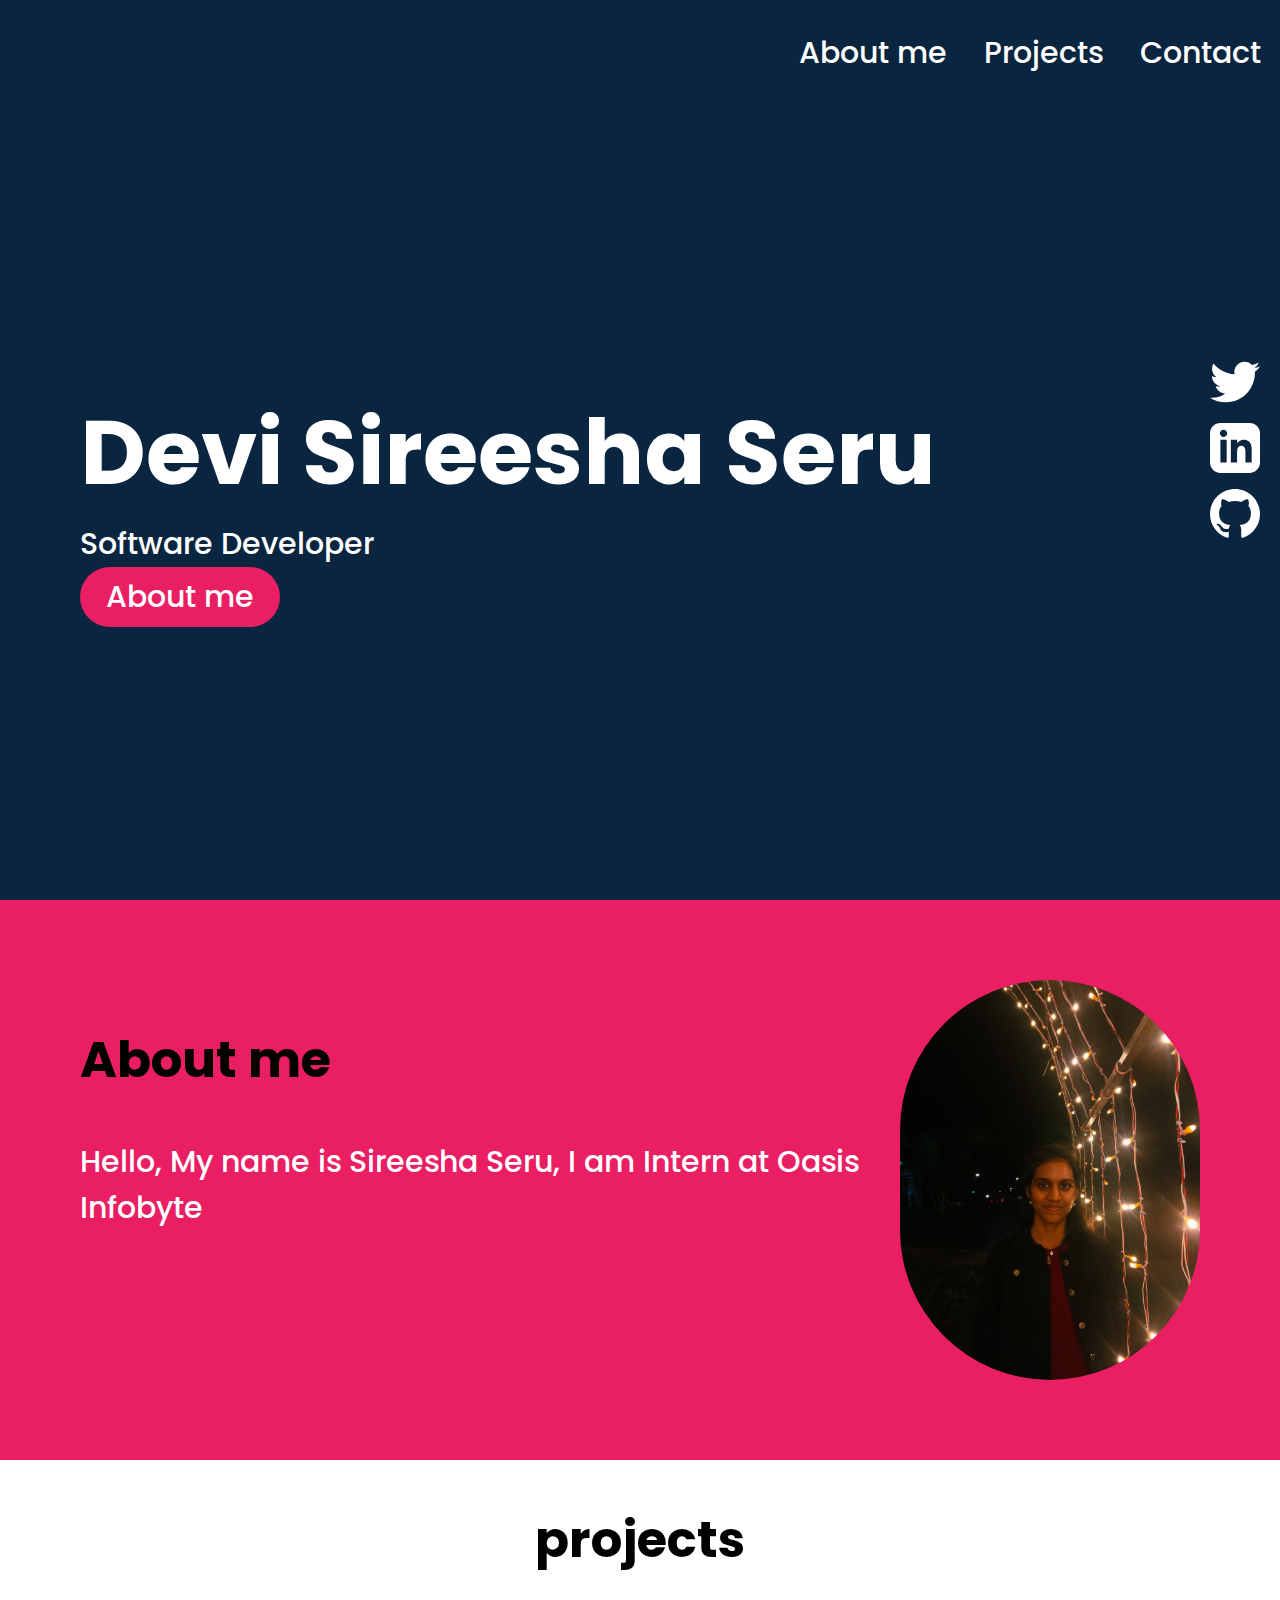
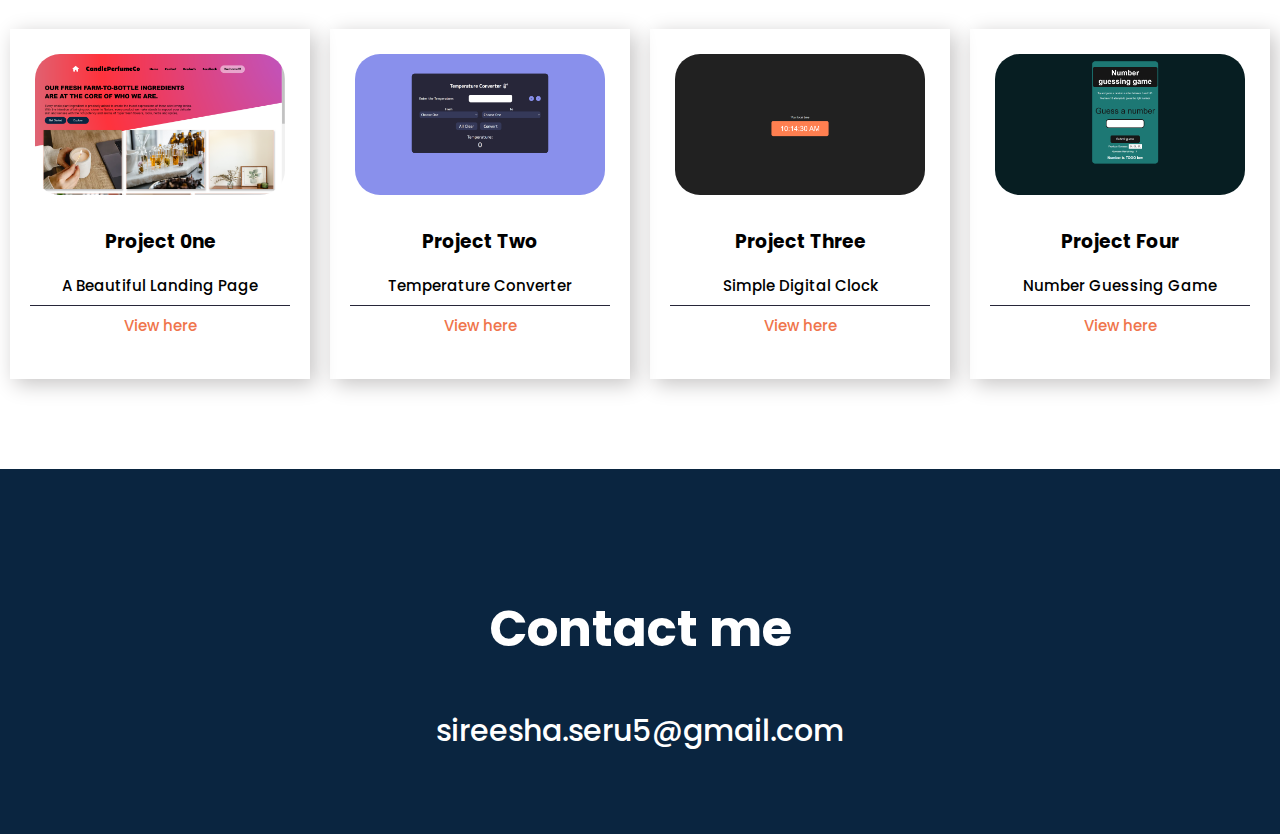
<file: Level-1/Task-2-Portfolio/index.html>
<!Doctype html>
<html lang="en">
<head>
    <meta charset="UTF-8" />
    <link href="https://fonts.googleapis.com/css2?family=M+PLUS+Rounded+1c:wght@500&display=swap" rel="stylesheet"/>
    <link rel="stylesheet" href="https://cdnjs.cloudflare.com/ajax/libs/font-awesome/6.4.0/css/all.min.css" integrity="sha512-iecdLmaskl7CVkqkXNQ/ZH/XLlvWZOJyj7Yy7tcenmpD1ypASozpmT/E0iPtmFIB46ZmdtAc9eNBvH0H/ZpiBw==" crossorigin="anonymous" referrerpolicy="no-referrer" />
    <meta http-equiv="X-UA-Compatible" content="IE=edge" />
    <meta name="viewport" content="width=device-width, initial-scale=1.0" />
    <link rel="stylesheet" href="src/style.css" type="text/css" />
    <title>Sireesha Seru Portfolio</title>
</head>
<body>
<section class="hero">
    <nav>
        <div class="logo">
            <i class="fa-solid fa-pen-nib"></i>
        </div>
        <ul id="nav-list">
            <li><a href="#about-me" >About me</a></li>
            <li> <a href="#projects">Projects</a></li>
            <li><a href="#contact-me">Contact</a></li>
        </ul>
        <button class="hamburger" id="hamburger">
            <i class="fas fa-bars"></i>
        </button>
    </nav>
    <div class="hero-area">
        <div class="hero-text">
            <h1> Devi Sireesha Seru</h1>
            <p>Software Developer</p>
            <div class="btn"><a href="#about-me">About me</a></div>
        </div>
        <div class="socials">
            <div>
                <a href="https://www.twitter.com" class="social">
                    <svg xmlns="http://www.w3.org/2000/svg" fill="#ffffff" width="50" height="50" viewBox="0 0 24 24"><path d="M24 4.557c-.883.392-1.832.656-2.828.775 1.017-.609 1.798-1.574 2.165-2.724-.951.564-2.005.974-3.127 1.195-.897-.957-2.178-1.555-3.594-1.555-3.179 0-5.515 2.966-4.797 6.045-4.091-.205-7.719-2.165-10.148-5.144-1.29 2.213-.669 5.108 1.523 6.574-.806-.026-1.566-.247-2.229-.616-.054 2.281 1.581 4.415 3.949 4.89-.693.188-1.452.232-2.224.084.626 1.956 2.444 3.379 4.6 3.419-2.07 1.623-4.678 2.348-7.29 2.04 2.179 1.397 4.768 2.212 7.548 2.212 9.142 0 14.307-7.721 13.995-14.646.962-.695 1.797-1.562 2.457-2.549z"/></svg></a>
            </div>
            <div>
                <a href="https://www.linkedin.com/" class="social">
                    <svg xmlns="http://www.w3.org/2000/svg" fill="#ffffff" width="50" height="50" viewBox="0 0 24 24"><path d="M19 0h-14c-2.761 0-5 2.239-5 5v14c0 2.761 2.239 5 5 5h14c2.762 0 5-2.239 5-5v-14c0-2.761-2.238-5-5-5zm-11 19h-3v-11h3v11zm-1.5-12.268c-.966 0-1.75-.79-1.75-1.764s.784-1.764 1.75-1.764 1.75.79 1.75 1.764-.783 1.764-1.75 1.764zm13.5 12.268h-3v-5.604c0-3.368-4-3.113-4 0v5.604h-3v-11h3v1.765c1.396-2.586 7-2.777 7 2.476v6.759z"/></svg></a>
            </div>
            <div>
                <a href="https://www.github.com" class="social">
                    <svg xmlns="http://www.w3.org/2000/svg" fill="#ffffff" width="50" height="50" viewBox="0 0 24 24"><path d="M12 0c-6.626 0-12 5.373-12 12 0 5.302 3.438 9.8 8.207 11.387.599.111.793-.261.793-.577v-2.234c-3.338.726-4.033-1.416-4.033-1.416-.546-1.387-1.333-1.756-1.333-1.756-1.089-.745.083-.729.083-.729 1.205.084 1.839 1.237 1.839 1.237 1.07 1.834 2.807 1.304 3.492.997.107-.775.418-1.305.762-1.604-2.665-.305-5.467-1.334-5.467-5.931 0-1.311.469-2.381 1.236-3.221-.124-.303-.535-1.524.117-3.176 0 0 1.008-.322 3.301 1.23.957-.266 1.983-.399 3.003-.404 1.02.005 2.047.138 3.006.404 2.291-1.552 3.297-1.23 3.297-1.23.653 1.653.242 2.874.118 3.176.77.84 1.235 1.911 1.235 3.221 0 4.609-2.807 5.624-5.479 5.921.43.372.823 1.102.823 2.222v3.293c0 .319.192.694.801.576 4.765-1.589 8.199-6.086 8.199-11.386 0-6.627-5.373-12-12-12z"/></svg></a>
            </div>
        </div>
    </div>
</section>
<section class="sub-section" id="about-me">
    <div class="information">
        <h2>About me</h2>
        <p>Hello, My name is Sireesha Seru, I am Intern at Oasis Infobyte</p>
    </div>
    <div class="headshot-container">
        <img class="headshot" src="src/images/ProfilePic.jpg" alt="Sireesha Seru"/>
    </div>
</section>
<section class="sub-section-alternative" id="projects">
    <h2>projects</h2>
    <div class="project-container">
        <div class="project-card">
            <img class="project-image" src="src/images/Project-1.png" alt="Project-one-image"/>
            <h3>Project 0ne</h3>
            <p class="sub-text">A Beautiful Landing Page</p>
            <hr/>
            <p class="sub-text"><a class="project-link" href="https://www.github.com/devisireesha">View here</a></p>
        </div>
        <div class="project-card">
            <img class="project-image" src="src/images/Project-2.png" alt="Project-two-image"/>
            <h3>Project Two</h3>
            <p class="sub-text">Temperature Converter</p>
            <hr/>
            <p class="sub-text"><a class="project-link" href="https://www.github.com/devisireesha">View here</a></p>
        </div>
        <div class="project-card">
            <img class="project-image" src="src/images/Project-3.png" alt="Project-three-image"/>
            <h3>Project Three</h3>
            <p class="sub-text"> Simple Digital Clock</p>
            <hr/>
            <p class="sub-text"><a class="project-link" href="https://www.github.com/devisireesha">View here</a></p>
        </div>
        <div class="project-card">
            <img class="project-image" src="src/images/Project-4.png" alt="Project-four-image"/>
            <h3>Project Four</h3>
            <p class="sub-text">Number Guessing Game</p>
            <hr/>
            <p class="sub-text"><a class="project-link" href="https://www.github.com/devisireesha">View here</a></p>
        </div>
    </div>
</section>
<footer id="contact-me">
    <h2>Contact me</h2>
    <p>sireesha.seru5@gmail.com</p>
</footer>
<script src="src/app.js" ></script>
</body>

</html>
</file>
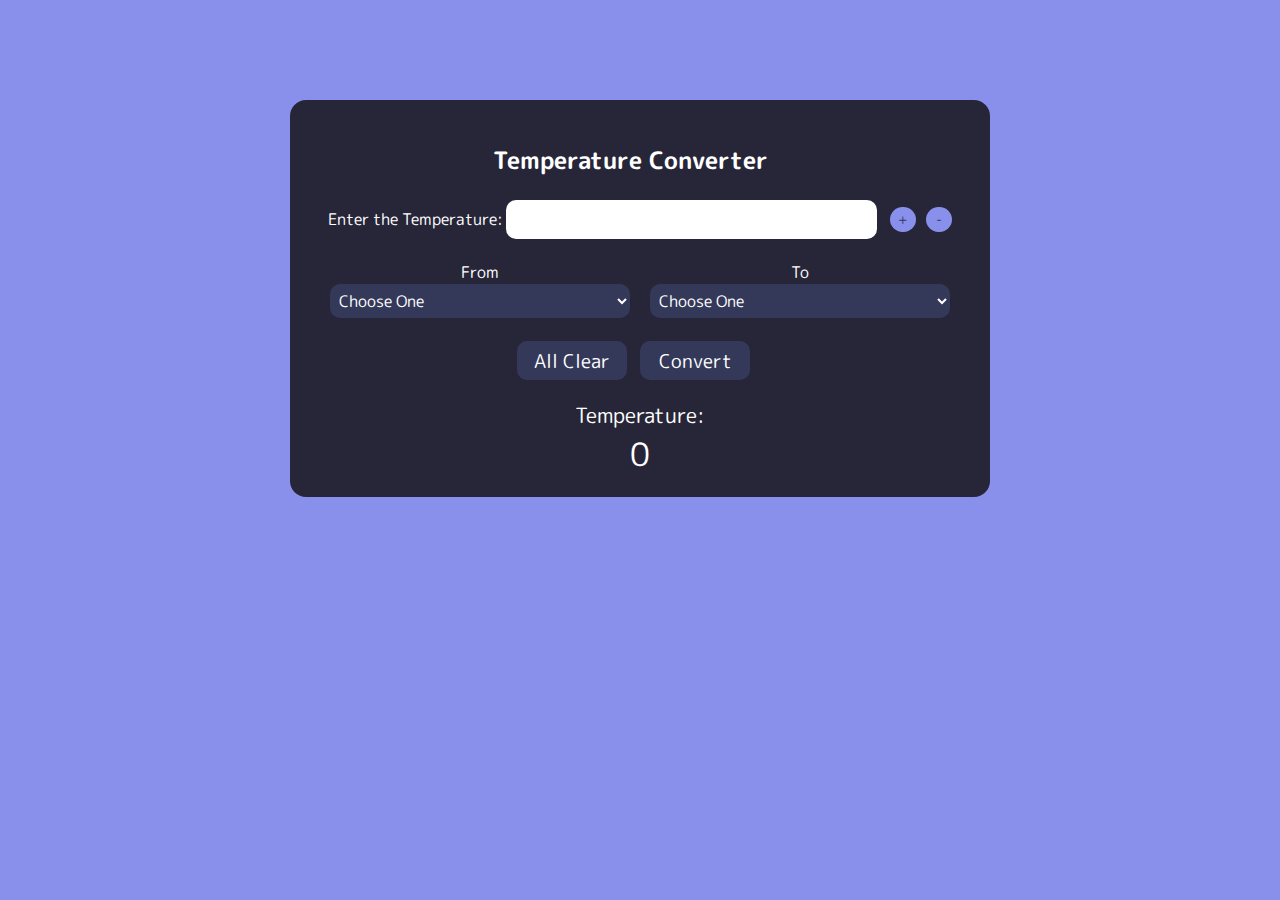
<file: Level-1/Task-3-Temperature-calculator/index.html>
<!Doctype html>
<html lang="en">
<head>
    <meta charset="UTF-8" />
    <link rel="preconnect" href="https://fonts.googleapis.com" />
    <link rel="preconnect" href="https://fonts.gstatic.com" crossorigin />
    <link href="https://fonts.googleapis.com/css2?family=M+PLUS+Rounded+1c:wght@500&display=swap" rel="stylesheet"/>
    <link rel="stylesheet" href="https://cdnjs.cloudflare.com/ajax/libs/font-awesome/6.4.0/css/all.min.css" integrity="sha512-iecdLmaskl7CVkqkXNQ/ZH/XLlvWZOJyj7Yy7tcenmpD1ypASozpmT/E0iPtmFIB46ZmdtAc9eNBvH0H/ZpiBw==" crossorigin="anonymous" referrerpolicy="no-referrer" />
    <meta http-equiv="X-UA-Compatible" content="IE=edge" />
    <meta name="viewport" content="width=device-width, initial-scale=1.0" />
    <link rel="stylesheet" href="style.css" type="text/css" />
    <title>Temperature Calculator</title>
</head>
<body>
<form class="wrapper">
    <div class="container" >
        <div id="title">Temperature Converter<i class="fa-solid fa-temperature-low"></i></div>
    </div>
    <div class="start">
        <div class="container">
            <div class="inputContainer">
                <label for="temp-input">Enter the Temperature:</label>
                <input id="temp-input" type="text"  placeholder= "" />
                <div class="inc_dec">
                        <span class="buttonContainer border">
                            <button class="splitButton increment">
                                <span class="buttonText">+</span>
                            </button>
                        </span>
                    <span class="buttonContainer border">
                            <button class="splitButton decrement">
                                <span class="buttonText">-</span>
                            </button>
                        </span>
                </div>
            </div>
        </div>
    </div>
    <div class="middle">
        <div class="container">
            <label for="FromTemperature">From</label>
            <select id="FromTemperature" >
                <option value ="">Choose One</option>
                <option value ="celsius">celsius</option>
                <option value ="fahrenheit">fahrenheit</option>
                <option value ="kelvin">kelvin</option>
            </select>
        </div>
        <div class="container">
            <label for="toTemperature">To</label>
            <select id="toTemperature">
                <option value ="">Choose One</option>
                <option value ="celsius">celsius</option>
                <option value ="fahrenheit">fahrenheit</option>
                <option value ="kelvin">kelvin</option>
            </select>
        </div>
    </div>
    <div class="container"></div>
    <div class="end">
        <button type="button" id ="All_clear" class="btn border">All Clear</button>
        <button type="submit" id="convert" class="btn border" >Convert</button>
    </div>
    <div>
        <div class="answerContainer">
            <div class="title">Temperature:</div>
            <div class="total" id="result">0</div>
        </div>
    </div>
</form>
<script type="text/javascript" src="script.js"></script>
</body>
</html>
</file>
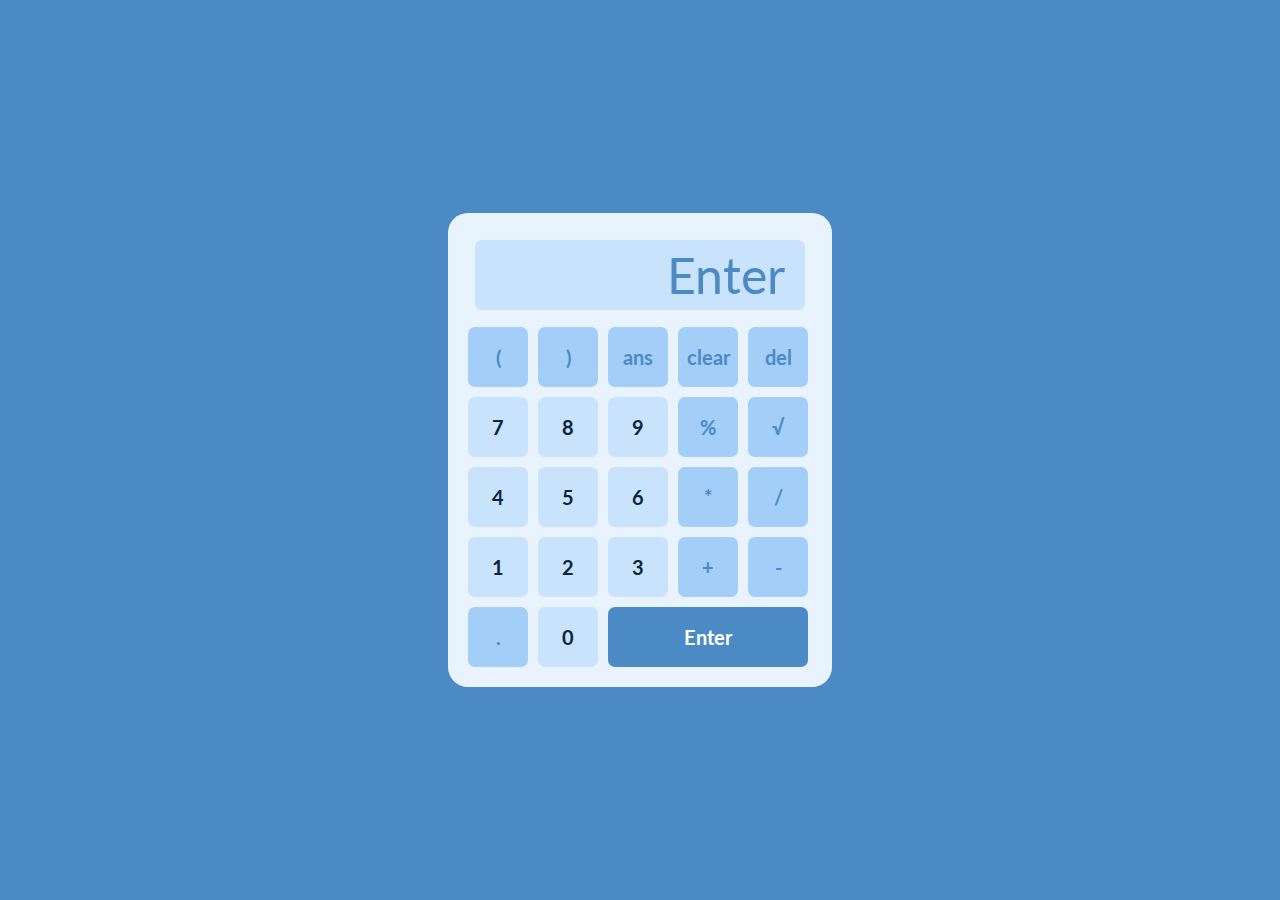
<file: Level-2/Task-1-Calculator/index.html>
<!DOCTYPE html>
<html lang="en">
<head>
    <meta charset="UTF-8">
    <meta http-equiv="X-UA-Compatible" content="IE=edge">
    <meta name="viewport" content="width=device-width, initial-scale=1.0">
    <title>Calculator</title>
    <link rel="stylesheet" href="style.css">
</head>
<body>
<div class="container">
    <div class="calculator">
        <input type="text" placeholder="Enter" id="output-screen">
        <button class="symbol" onclick="display('(')">(</button>
        <button class="symbol" onclick="display(')')">)</button>
        <button class="symbol" onclick="Calculate()">ans</button>
        <button class="symbol" onclick="clearInput()">clear</button>
        <button class="symbol" onclick="del()">del</button>
        <button class="number" onclick="display('7')">7</button>
        <button class="number" onclick="display('8')">8</button>
        <button class="number" onclick="display('9')">9</button>
        <button class="symbol" onclick="display('%')">%</button>
        <button class="symbol" onclick="display('√')">√</button>
        <button class="number" onclick="display('4')">4</button>
        <button class="number" onclick="display('5')">5</button>
        <button class="number" onclick="display('6')">6</button>
        <button class="symbol" onclick="display('*')">*</button>
        <button class="symbol" onclick="display('/')">/</button>
        <button class="number" onclick="display('1')">1</button>
        <button class="number" onclick="display('2')">2</button>
        <button class="number" onclick="display('3')">3</button>
        <button class="symbol" onclick="display('+')">+</button>
        <button class="symbol" onclick="display('-')">-</button>
        <button class="symbol" onclick="display('.')">.</button>
        <button class="number" onclick="display('0')">0</button>
        <button class="enter" onclick="Calculate()">Enter</button>
    </div>
</div>

<script>
    var outputScreen = document.getElementById("output-screen");

    function display(num){
        outputScreen.value += num;
    }

    function Calculate(){
        if (outputScreen.value === "") {
            alert("Please enter a valid expression");
            return;
        }

        try{
            outputScreen.value = eval(outputScreen.value);
        }
        catch(error){
            alert("Invalid expression");
        }
    }

    function clearInput(){
        outputScreen.value = "";
    }

    function del(){
        outputScreen.value = outputScreen.value.slice(0, -1);
    }
</script>
</body>
</html>
</file>
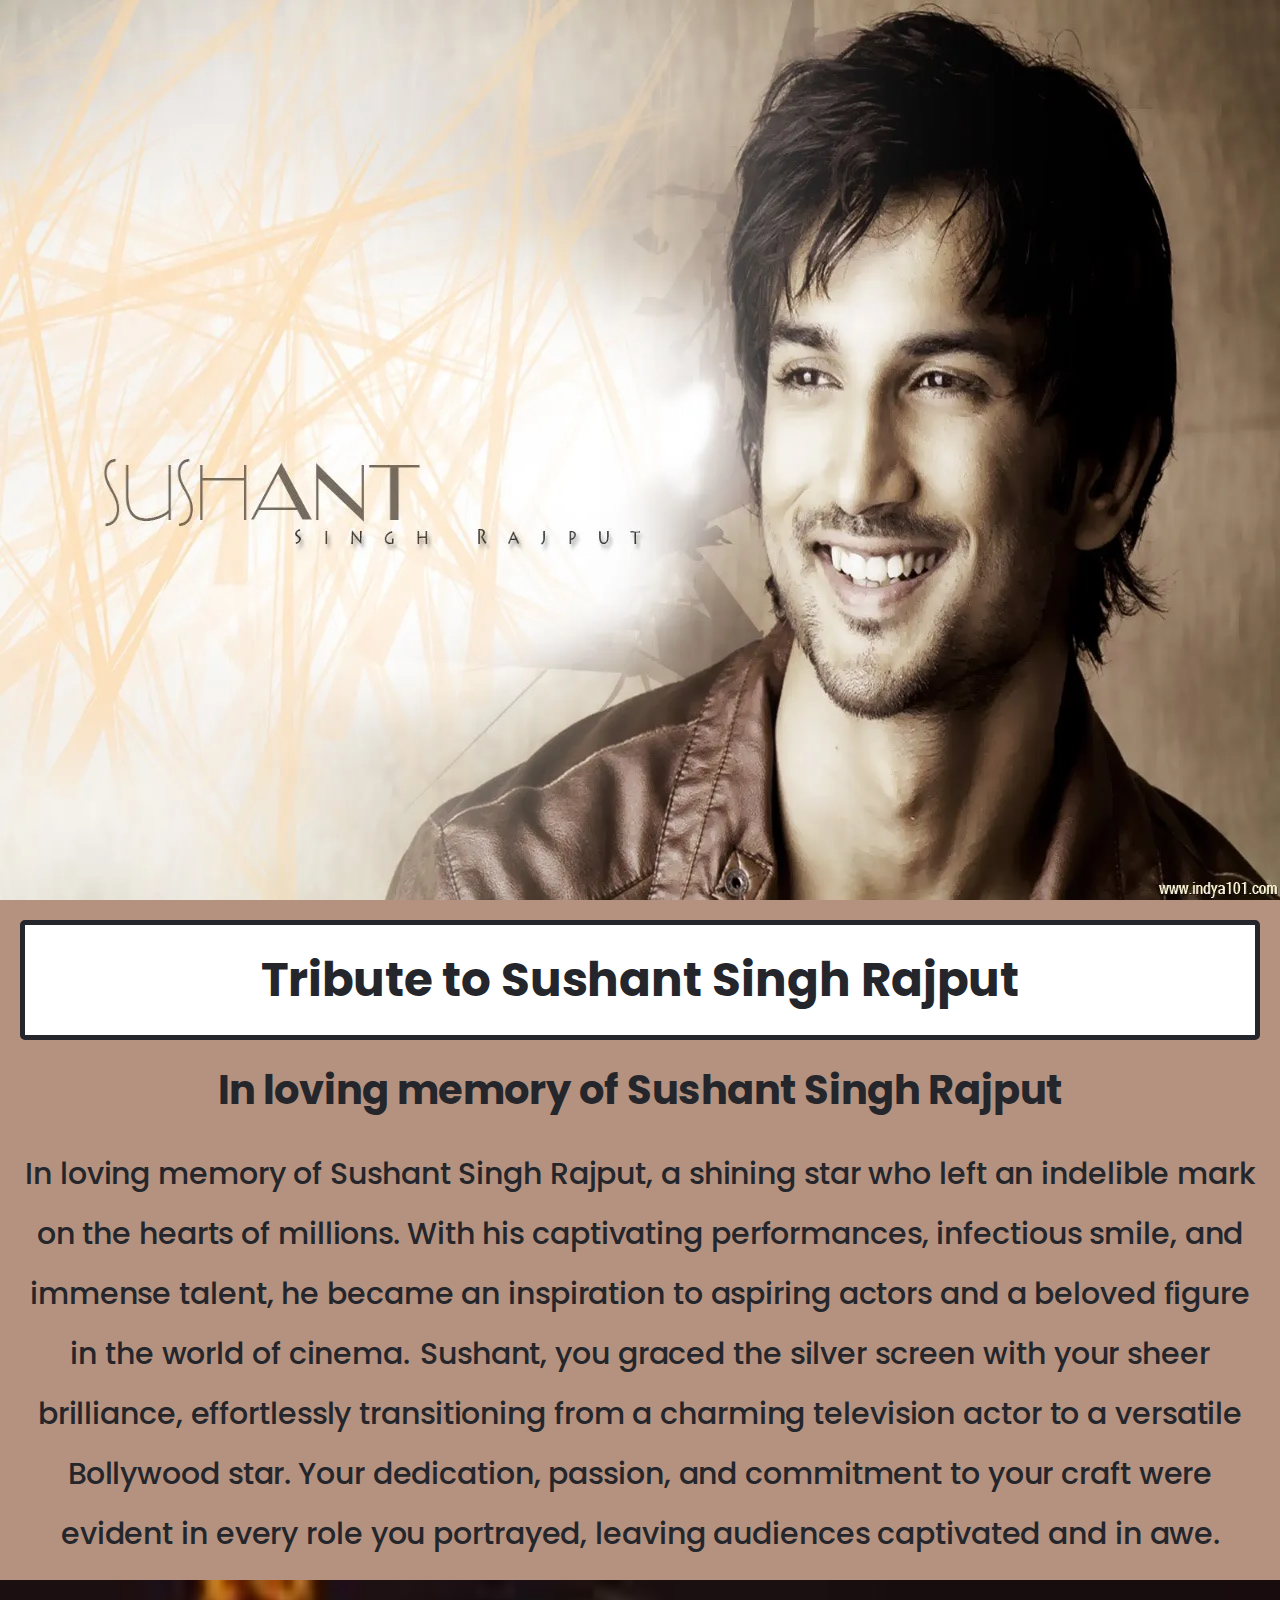
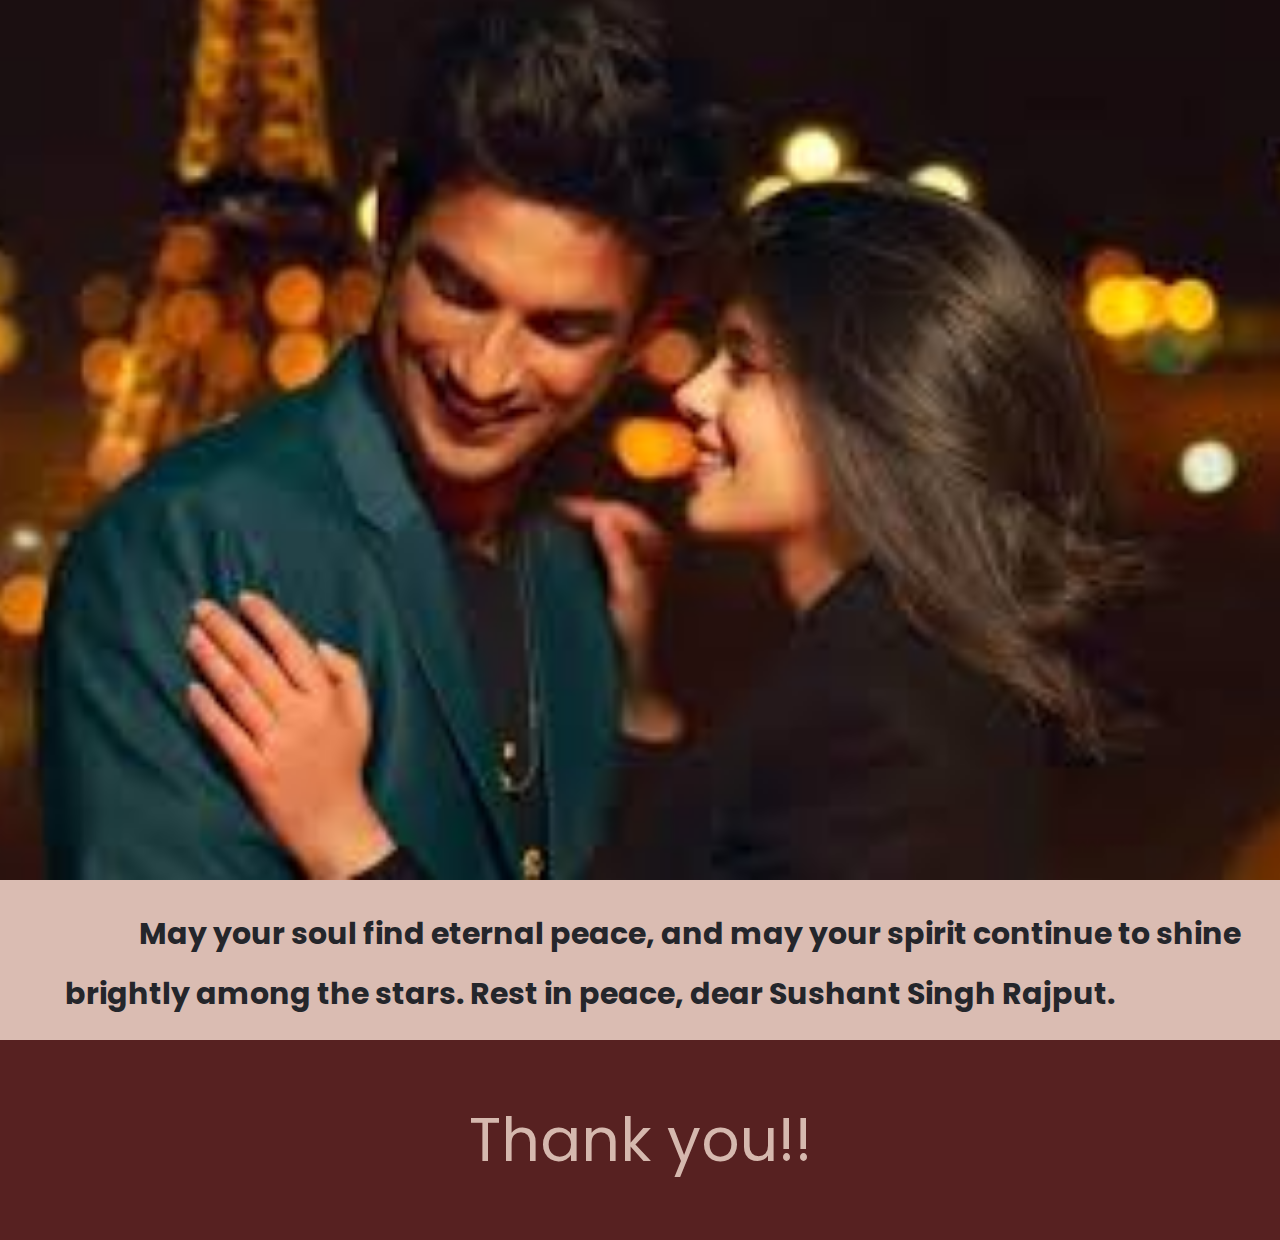
<file: Level-2/Task-2-Tribute/index.html>
<!DOCTYPE html>
<html lang="en" dir="ltr">

<head>
    <meta charset="utf-8">
    <title>Tribute to Sushant Singh Rajput</title>
    <link rel="stylesheet" href="src/style.css">
    <meta name="viewport" content="width=device-width, initial-scale=1.0">
    <link rel="stylesheet" href="https://cdnjs.cloudflare.com/ajax/libs/font-awesome/6.4.0/css/all.min.css"
          integrity="sha512-iecdLmaskl7CVkqkXNQ/ZH/XLlvWZOJyj7Yy7tcenmpD1ypASozpmT/E0iPtmFIB46ZmdtAc9eNBvH0H/ZpiBw=="
          crossorigin="anonymous" referrerpolicy="no-referrer" />
</head>

<body>
<section class="first-section">
    <section class="slider">
        <img src="src/images/PIC%201.png" alt="Slide 1">
        <img src="src/images/PIC-2.jpg" alt="Slide 2">
        <img src="src/images/PIC-3.png" alt="Slide 3">
        <img src="src/images/PIC-4.jpg" alt="Slide 4">
        <img src="src/images/PIC-5.jpg" alt="Slide 5">
    </section>
</section>
<section class="second-section">
    <h3>Tribute to Sushant Singh Rajput</h3>
    <p>In loving memory of Sushant Singh Rajput</p>
    <span>In loving memory of Sushant Singh Rajput, a shining star who left an indelible mark on the hearts of
            millions. With his captivating performances, infectious smile, and immense talent, he became an inspiration to
            aspiring actors and a beloved figure in the world of cinema.</span>
    <span>Sushant, you graced the silver screen with your sheer brilliance, effortlessly transitioning from a
            charming television actor to a versatile Bollywood star. Your dedication, passion, and commitment to your
            craft were evident in every role you portrayed, leaving audiences captivated and in awe.</span>
</section>
<section class="third-section">
    <div class="slider-container">
        <div class="slider-content">
            <img src="src/images/PIC-6.jpg" alt="Slide 1">
            <img src="src/images/PIC-7.jpg" alt="Slide 2">
            <img src="src/images/PIC-8.JPG" alt="Slide 3">
            <img src="src/images/PIC-9.jpg" alt="Slide 4">
            <img src="src/images/PIC-10.jpg" alt="Slide 5">
        </div>
    </div>
</section>
<section class="fourth-section">
    <div class="fourth-content">
        <span id="para">
                May your soul find eternal peace, and may your spirit continue to shine brightly among the stars. Rest in
                peace, dear Sushant Singh Rajput.
        </span>
    </div>
</section>
<footer>
    <span>Thank you!!</span>
</footer>
</body>

</html>
</file>
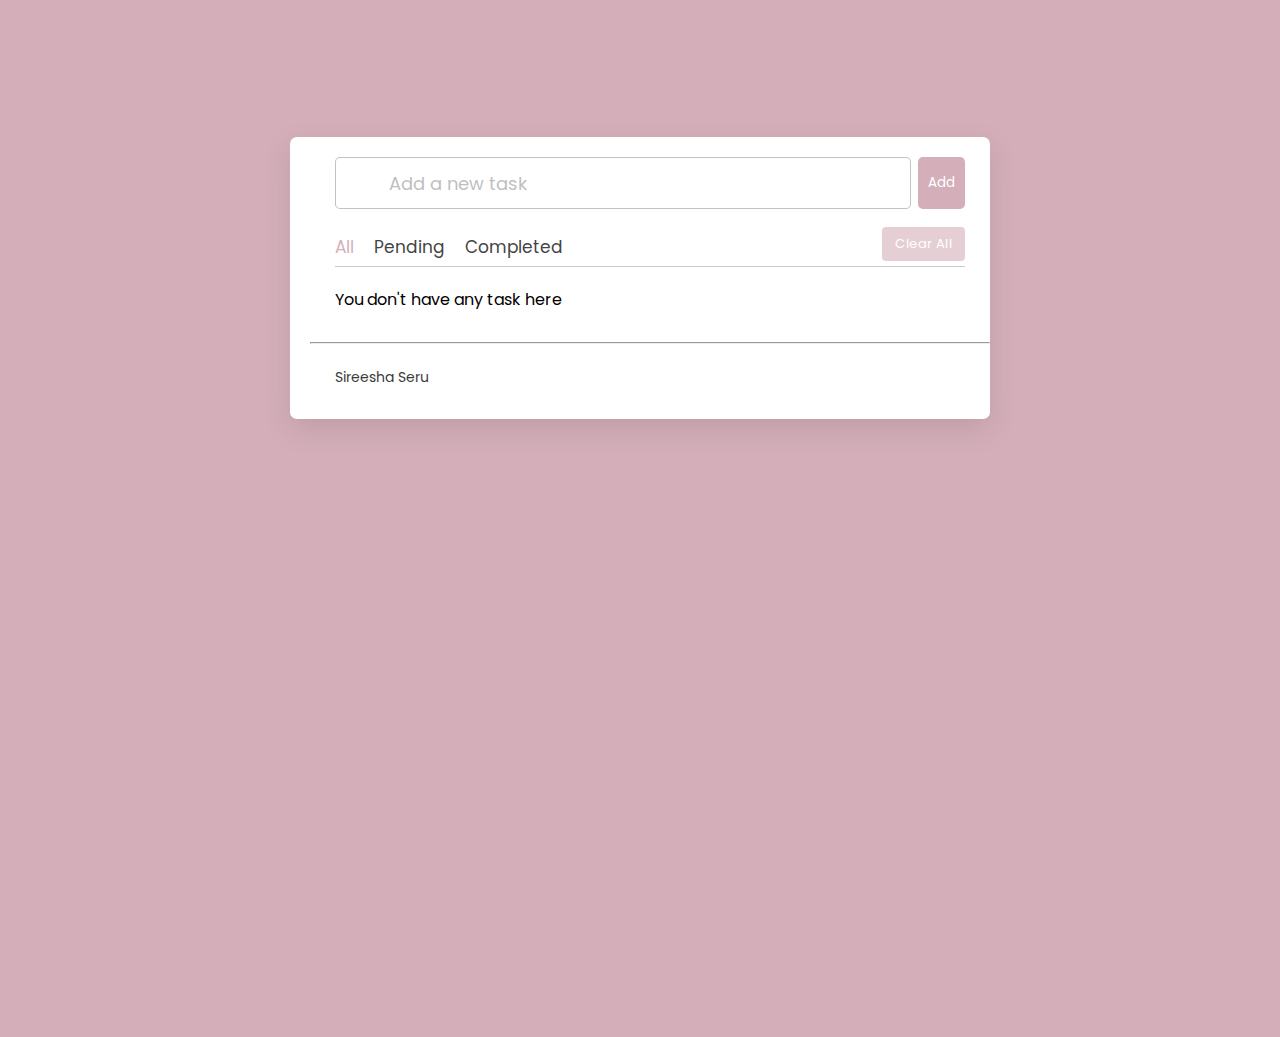
<file: Level-2/Task-3-To-do Application/index.html>
<!DOCTYPE html>
<html lang="en" dir="ltr">
<head>
    <meta charset="utf-8">
    <title>Todo List App</title>
    <link rel="stylesheet" href="style.css">
    <meta name="viewport" content="width=device-width, initial-scale=1.0">
    <link rel="stylesheet" href="https://cdnjs.cloudflare.com/ajax/libs/font-awesome/6.4.0/css/all.min.css" integrity="sha512-iecdLmaskl7CVkqkXNQ/ZH/XLlvWZOJyj7Yy7tcenmpD1ypASozpmT/E0iPtmFIB46ZmdtAc9eNBvH0H/ZpiBw==" crossorigin="anonymous" referrerpolicy="no-referrer" />
    <link rel="stylesheet" href="https://unicons.iconscout.com/release/v4.0.0/css/line.css">
</head>
<body>
<div class="wrapper">
    <div class="task-input">
        <i class="fa-solid fa-bars"></i>
        <input type="text" placeholder="Add a new task">
        <button class="add-btn" onclick="add()">Add</button>
    </div>
    <div class="controls">
        <div class="filters">
            <span class="active" id="all">All</span>
            <span id="pending">Pending</span>
            <span id="completed">Completed</span>
        </div>
        <button class="clear-btn">Clear All</button>
    </div>
    <ul class="task-box"></ul>
    <div class="footerhr"><hr></div>
    <div class="footer"><p class="footer-text"><a target="_blank" href="https://www.github.com/devisireesha">Sireesha Seru</a></p></div>
</div>

<script src="app.js"></script>

</body>
</html>
</file>
<file: Level-1/Task-2-Portfolio/src/style.css>
@import url("https://fonts.googleapis.com/css2?family=Belanosima:wght@400;600;700&display=swap");
@import url('https://fonts.googleapis.com/css2?family=Poppins:wght@300;400;500;600;700&display=swap');
body{
    font-family: 'Poppins',sans-serif;
    margin: 0;
    overflow-x: hidden;
}

section{
    background-color: white;
}

.hero{
    background-color: #0a2540;
    height: 100vh;
    color: white;
    font-size:40px;
}

footer{
    color: white;
    text-align: center;
    background-color: #0a2540;
    padding: 80px;
}
nav{
    display: flex;
    justify-content: space-between;
}
ul{
    width:500px;
    display: flex;
    justify-content: space-around;
    font-size: 30px;
}


li{
    list-style-type: none;
}
h1{
    font-size: 90px;
    margin:0;
}
h2{
    font-size: 50px;
}
p{
    font-size: 30px;
    font-weight: 500;
    margin:0;
}
.hero-area{
    display: flex;
    justify-content: space-between;
    height: 100%;
    align-items: center;
}
.hero-text{
    margin-left: 80px;
    margin-bottom: 100px;
}

.btn{
    width: 200px;
    height :60px;
    background-color: #e91e63;
    border-radius:40px;
    text-align: center;
    font-size: 30px;
    font-weight: 300;
    display:flex;
    justify-content: center;
    align-items: center;
}

.btn a:hover{
    background-color:  #e91e63 ;
    color:#272639;
}

.socials{
    padding-bottom: 200px;
}

.logo{
    height:30px;
    margin: 30px;
}

.social{
    margin: 20px;

}


svg :hover{
    fill: #e91e63;
}

li > a:hover{
    color: #e91e63;
}

.sub-section{
    background-color: #e91e63;
    display: flex;
    justify-content: space-around;
    padding: 80px;
    color:white;
}
.sub-section-alternative {
    display: flex;
    flex-direction: column;
    text-align: center;
    padding: 80px;
}

.headshot{
    width:300px;
    border-radius: 150px;
}
.headshot-container{
    display: flex;
    align-items: center;
}
.project-container {
    display: flex;
    justify-content: space-around;
}


.project-card {
    width: 300px;
    height: 350px;
    box-shadow: 5px 5px 20px rgb(197, 195, 195);
    margin: 10px;
    transition: 400ms;
}
.project-card:hover{
    filter:drop-shadow(16px 16px 10px #e91e6336);
    transform: scale(1.03);
}




@media only screen and (max-width: 1000px) {
    .project-container {
        display: flex;
        justify-content: space-around;
        flex-wrap: wrap;
    }
}

.sub-section-alternative {
    display: flex;
    flex-direction: column;
    text-align: center;
    padding-top: 0;
    align-items: center;
}
.sub-text{
    font-size: 15px;
    font-weight: 500;
}

.project-image{
    margin: 25px;
    width: 250px;
    border-radius: 25px;
}
hr{
    border: none;
    height: 1px;
    background-color: #272639;
    margin-left: 20px;
    margin-right: 20px;
}

.project-link{
    text-decoration: none;
    color: #ef744b;


}
.information>h2{
    color: black;
}
h3{
    margin-top: 0 ;
}
a{
    font-weight: 500;
    text-decoration: none;
    color: white;
}


.hamburger{
    display: none;
}
.hamburger:focus{
    outline: 0;
}
@media only screen and (max-width: 1000px) {

    .hamburger {
        display: block;
        border: 0;
        background-color: transparent;
        color: white;
        font-size: 30px;
        margin: 20px;
        align-self: flex-end;
    }

    ul {
        display: none;
        background-color: #e91e63;
        margin: 0;
    }

    ul.show {
        display: block;
    }

    nav {
        display: flex;
        flex-direction: column-reverse;
        background-color: #e91e63;
    }

    .logo {
        display: none;
    }

}
</file>
<file: Level-1/Task-3-Temperature-calculator/style.css>
*{
    margin: 0;
    padding: 0;
    box-sizing: border-box;
    font-family: 'M PLUS Rounded 1c', Avenir Next, Helvetica, sans-serif;
    color: white;
}
body{
    display: flex;
    background-color: #8990ec;
    /*position: relative;*/
}
.wrapper{
    margin: 100px auto;
    background-color: #272639;
    height: inherit;
    width: 700px;
    padding: 1.2rem;
    border-radius: 1rem;
    color: white;
}
.inputContainer{
    display: flex;
    flex-wrap: wrap;
    justify-content: space-between;
    align-items: center;
}

.start{
    padding-left: inherit;
    padding-right: inherit;

}
#temp-input{
    width: inherit;
justify-content: space-around;
    font-size: 1.2rem;
    background: white;
    padding: 5px;
    border: none;
    border-radius: 10px;
    outline: none;
    color: #272639;
    font-weight: bolder;
}
.container{
    margin-top: 1.4rem;
}
#title{
    text-align: center;
    font-weight: bolder;
    margin-bottom: 0.6rem;
    font-size: 1.5rem;
}
 #title i{
margin: 10px;
 }

 .border{
     border: 2px solid white;
 }

 .border:hover{
     border: 2px solid rgba(255,255,255,0.4);

 }


label{
display: flex;
justify-content: center;
}

#FromTemperature,#toTemperature{
    font-family: 'M PLUS Rounded 1c', Avenir Next, Helvetica, sans-serif;
    font-size: 1rem;
    background: #353959;
    border: none;
    outline: none;
    width: 300px;
    padding: 5px;
    border-radius: 10px;
}
select option{
    font-family: 'M PLUS Rounded 1c', Avenir Next, Helvetica, sans-serif;
}
.middle{
    display: flex;
    flex-wrap: wrap;
    position: relative;
    justify-content: space-evenly;
}

.buttonText {
    color: #353959 !important;
}
.splitButton {
    background: none;
    border: none;
}
.buttonContainer {
    border: none;
    text-align: center;
    margin-left: 10px;
    background: #8990ec;
    place-items: center;
    width: 1.6rem;
    height: 1.6rem;
    border-radius: 50%;
}

.end{
    display: flex;
    justify-content: center;
    text-align: center;
}
.end button{
    position: relative;
    text-align: center;
    background-color: #353959;
    border-radius: 10px;
    border: none;
    color: white;
    padding: 5px;
    font-size: 1.2rem ;
    width:110px;
    margin-right: 2%;
}

.answerContainer{
    display: block ;
    font-size: 1.3rem;
    position: relative;
    border-radius: 5%;
    margin-top: 3%;
    text-align: center;
}
.inc_dec{
    display: flex;
    flex-wrap: wrap;

}

.total {
    font-size: 2rem;
}
@media (max-width: 760px){
    .wrapper{
        width: inherit;
        height: inherit;
    }

    .inc_dec{
margin: 10px auto;
    }
}
</file>
<file: Level-2/Task-1-Calculator/style.css>
@import url("https://fonts.googleapis.com/css2?family=Belanosima:wght@400;600;700&display=swap");
@import url('https://fonts.googleapis.com/css2?family=Poppins:wght@300;400;500;600;700&display=swap');
@import url('https://fonts.googleapis.com/css2?family=Lato:ital,wght@0,300;0,400;0,700;1,300;1,400&display=swap');
*{
    font-family: 'Lato', sans-serif;
    margin: 0;
    box-sizing: border-box;
    background-color: #eceff2;
    outline: none;
}

.container{
    background: #4c8ac6;
    height: 100vh;
    display: flex;
    justify-content: center;
    align-items: center;
}
.calculator{
    background-color: #e9f3fd;
    padding : 15px;
    border-radius: 20px;
    display: grid;
    grid-template-columns: repeat(4,70px);
}
input{
    grid-column : span 5;
    height: 70px;
    width:330px;
    background-color: #c9e3fc;
    border: none;
    border-radius: 7px;
    margin: 12px;
    color: #0a2540;
    padding : 20px;
    font-size: 50px;
    text-align: right;
}
button{
    cursor: pointer;
    height : 48px;
    width :50px;
    border-radius: 7px;
    border : none;
    display: flex;
    justify-content: center;
    align-items: center;
    margin: 5px;
    padding: 30px;
}
input::placeholder {
    color: #4c8ac6; /* Change this to your desired color */
}
.enter {
    grid-column: span 3;
    color: white;
    background-color: #4c8ac6;
    font-weight: bolder;
    font-size: 20px;
    padding: 30px 100px; /* Updated padding to remove extra space on top and bottom */
}
.number{
    color: #0a2540;
    background-color: #c9e3fc;
    font-weight: bolder;
    font-size: 20px;
}
.symbol{
    color: #4c8ac6;
    background-color: #a2cef8;
    font-weight: bolder;
    font-size: 20px;
}
</file>
<file: Level-2/Task-2-Tribute/src/style.css>
@import url("https://fonts.googleapis.com/css2?family=Belanosima:wght@400;600;700&display=swap");
@import url('https://fonts.googleapis.com/css2?family=Poppins:wght@300;400;500;600;700&display=swap');

* {
    margin: 0;
    padding: 0;
    box-sizing: border-box;
    font-family: Poppins, sans-serif;
}

section {
    background-color: white;
}

.first-section {
    background-color: #A17A69;
    height: 100vh;
    color: white;
    font-size: 40px;
}
.slider {
    width: 100%;
    height: 100vh;
    position: relative;
    overflow: hidden;
}

.slider img {
    position: absolute;
    top: 0;
    left: 0;
    opacity: 0;
    transition: opacity 1s ease-in-out;
}

.slider img:first-child {
    opacity: 1;
}

@keyframes slide {
    0% {
        opacity: 0;
    }
    20% {
        opacity: 1;
    }
    25% {
        opacity: 1;
    }
    45% {
        opacity: 0;
    }
    50% {
        opacity: 0;
    }
    70% {
        opacity: 1;
    }
    75% {
        opacity: 1;
    }
    95% {
        opacity: 0;
    }
    100% {
        opacity: 0;
    }
}

.slider img:nth-child(1) {
    animation: slide 20s infinite;
}

.slider img:nth-child(2) {
    animation: slide 20s infinite 5s;
}

.slider img:nth-child(3) {
    animation: slide 20s infinite 10s;
}

.slider img:nth-child(4) {
    animation: slide 20s infinite 15s;
}

.slider img:nth-child(5) {
    animation: slide 20s infinite 20s;
}


.second-section {
    padding: 20px;
    text-align: center;
    background-color: #B5927F;
    color: #24262b;
    font-size: 40px;
}

.second-section p {
    padding: 20px;
    font-weight: bolder;
}

.second-section span {
    letter-spacing: -0.10px;
    font-weight: 500;
    font-size: 30px;
}

.third-section {
    width: 100%;
    height: 100vh;
    overflow: hidden;
}

.slider-container {
    display: flex;
    width: 500%; /* Adjust this value based on the number of images */
    animation: thirdSectionSlider 20s infinite;
}

.slider-content {
    display: flex;
    width: 100%;
    object-fit: cover;
}

.slider-content img {
    flex: 0 0 auto;
    object-fit: cover;
    width: 20%;
    animation: thirdSectionSlideImages 20s infinite;
}

@keyframes thirdSectionSlider {
    0% {
        transform: translateX(0);
    }
    100% {
        transform: translateX(-80%);
    }
}

@keyframes thirdSectionSlideImages {
    19%, 22%, 39%, 42%, 59%, 62%, 79%, 82% {
        opacity: 1;
    }
}


h3 {
    background-color: white;
    border: solid #24262b 5px;
    position: relative;
    padding: 20px;
    font-weight: 700;
    text-align: center;
    color: #24262b;
    border-radius: 5px;
}
.fourth-section {
    text-align: center;
    background-color: #DABCB2;
    color: #24262b;
    font-size: 40px;
    display: flex;
    align-items: center;
    justify-content: center;
}
footer {
    display: flex;
    align-items: center;
    justify-content: center;
    height: 200px;
    color: #d5b8ae;
    background-color: #572121;
    font-size: 60px;
}

.fourth-content {
    padding: 20px;
}
#para {
    padding: 100px;
    font-size: 30px;
    font-weight: bolder;
}


@media (max-width: 15000px) {
    img {
        width: 100%;
        height: 100vh;
    }
}
</file>
<file: Level-2/Task-3-To-do Application/style.css>
@import url("https://fonts.googleapis.com/css2?family=Belanosima:wght@400;600;700&display=swap");
@import url('https://fonts.googleapis.com/css2?family=Poppins:wght@300;400;500;600;700&display=swap');
*{
    margin:0;
    padding: 0;
    box-sizing: border-box;
    font-family: 'poppins',sans-serif;
}
body{
    width :100%;
    height:100vh;
    overflow: hidden;
    background-color: #d4afb9;
}
::selection{
    color: #fff;
    background-color: #d4afb9;
}

.wrapper{
    max-width:700px;
    padding: 20px 0 30px 20px;
    margin : 137px auto;
    background-color: #ffffff;
    border-radius: 7px;
    box-shadow: 0 10px 30px rgba(0,0,0,0.1);
}
.task-input{
    height :52px;
    padding: 0 25px;
    position: relative;
    display: flex;
}
.add-btn{
    margin-left: 7px;
    padding:10px;
    background-color: #d4afb9 ;
    color: white;
    border: none;
    border-radius: 5px;
    transition: all 0.5s;
    cursor: pointer;
}

.add-btn:hover{
    background: #e91e63;
}

.task-input i{
    top:50%;
    position: absolute;
    transform: translate(17px,-50%);
}

.task-input input{
    height:100%;
    width:100%;
    outline: none;
    font-size: 18px;
    border-radius: 5px;
    padding: 0 20px 0 53px;
    border : 1px solid #9999;
}

.task-input input:focus,
.task-input input.active{
    padding-left: 52px;
    border: 2px solid #d4afb9;
}
.task-input input::placeholder{
    color: #bfbfbf;
}
.controls,li{
    display:flex;
    align-items: center;
    justify-content: space-between;
}

.controls {
    margin: 18px 25px;
    border-bottom: 1px solid #ccc;
}
.filters span{
    margin :0 8px;
    font-size: 17px;
    color: #444444;
    cursor: pointer;
}
.filters span:first-child{
    margin-left: 0;
}
.filters span.active{
    color: #d4afb9;
}

.controls .clear-btn{
    margin-bottom: 5px;
    border:none;
    opacity: 0.6;
    outline :none;
    color : #ffff;
    cursor :pointer;
    font-size: 13px;
    padding : 7px 13px;
    border-radius: 4px;
    letter-spacing: 0.3px;
    pointer-events: none;
    background: #d4afb9;
    transition: all 0.3s;
}
.clear-btn:hover{
    background: #e91e63;
}
.clear-btn.active{
    opacity: 0.9;
    pointer-events: auto;
    transform: scale(0.93);
}

.task-box{
    margin-top: 20px;
    margin-right: 5px;
    padding: 0 20px 10px 25px;
}

.task-box.overflow{
    overflow-y: auto;
    max-height: 400px;
}

.task-box::-webkit-scrollbar{
    width: 15px;
}
.task-box::-webkit-scrollbar-track{
    background: #f1f1f1;
    border-radius: 25px;
}
.task-box::-webkit-scrollbar-thumb{
    background: #e6e6e6;
    border-radius: 25px;
}
.task-box .task:last-child{
    margin-bottom: 0;
    border-bottom: 0;
    padding-bottom: 0;
}
.task-box .task label{
    display:flex;
    align-items:flex-start;
}

.task label input{
    margin-top: 7px;
    accent-color: #e91e63;
}

.task label p{
    user-select:none;
    margin-left : 12px;
    word-wrap: break-word;
}
.task label p.checked{
    text-decoration : line-through;
}

.task-box .settings{
    position: relative;
}

.settings :where(i,li){
    cursor:pointer;
}
.settings .task-menu{
    z-index: 10;
    right:-5px;
    bottom:-65px;
    padding : 5px 0;
    background: white;
    position: absolute;
    border-radius: 4px;
    transform: scale(0);
    transform-origin: top right;
    box-shadow: 0 0 6px rgba(0,0,0,0.15);
    transition : transform 0.2s ease;
}

.task-box .task:last-child .task-menu{
    bottom: 0;
    transform-origin: bottom right;
}

.task-box .task:first-child .task-menu{
    bottom: -65px;
    transform-origin: top right;
}
.task-menu.show{
    transform:scale(1);
}
.task-menu li{
    height : 25px;
    font-size : 16px;
    margin-bottom: 2px;
    padding:17px 15px;
    cursor: pointer;
    justify-content: flex-start;
}
.settings li:hover{
    background: #f5f5f5;
}
.settings li i{
    padding-right: 8px;
}
.footerhr {
    margin-top: 20px;
}

.footer {
    display: flex;
    justify-content: start;
    align-items: center;
    margin-left: 25px;
    margin-top: 20px;
    margin-bottom: 0;
    padding-bottom: 0;
}

.footer-text a{
    text-decoration: none;
    color: rgb(59, 58, 58);
    font-size: 14px;
}

.footer-text a:hover{
    color: rgb(17, 17, 17);
}
i{
    color : #e91e63;
}


@media (max-width: 400px) {
    body{
        padding: 0 10px;
    }
    .wrapper {
        padding: 20px 0;
    }
    .filters span{
        margin: 0 5px;
    }
    .task-input{
        padding: 0 20px;
    }
    .controls{
        padding: 18px 20px;
    }
    .task-box{
        margin-top: 20px;
        margin-right: 5px;
        padding: 0 15px 10px 20px;
    }
    .task label input{
        margin-top: 4px;
    }
}

@media (max-width: 700px) {
    .wrapper {
        width: 360px;
    }
}
</file>
